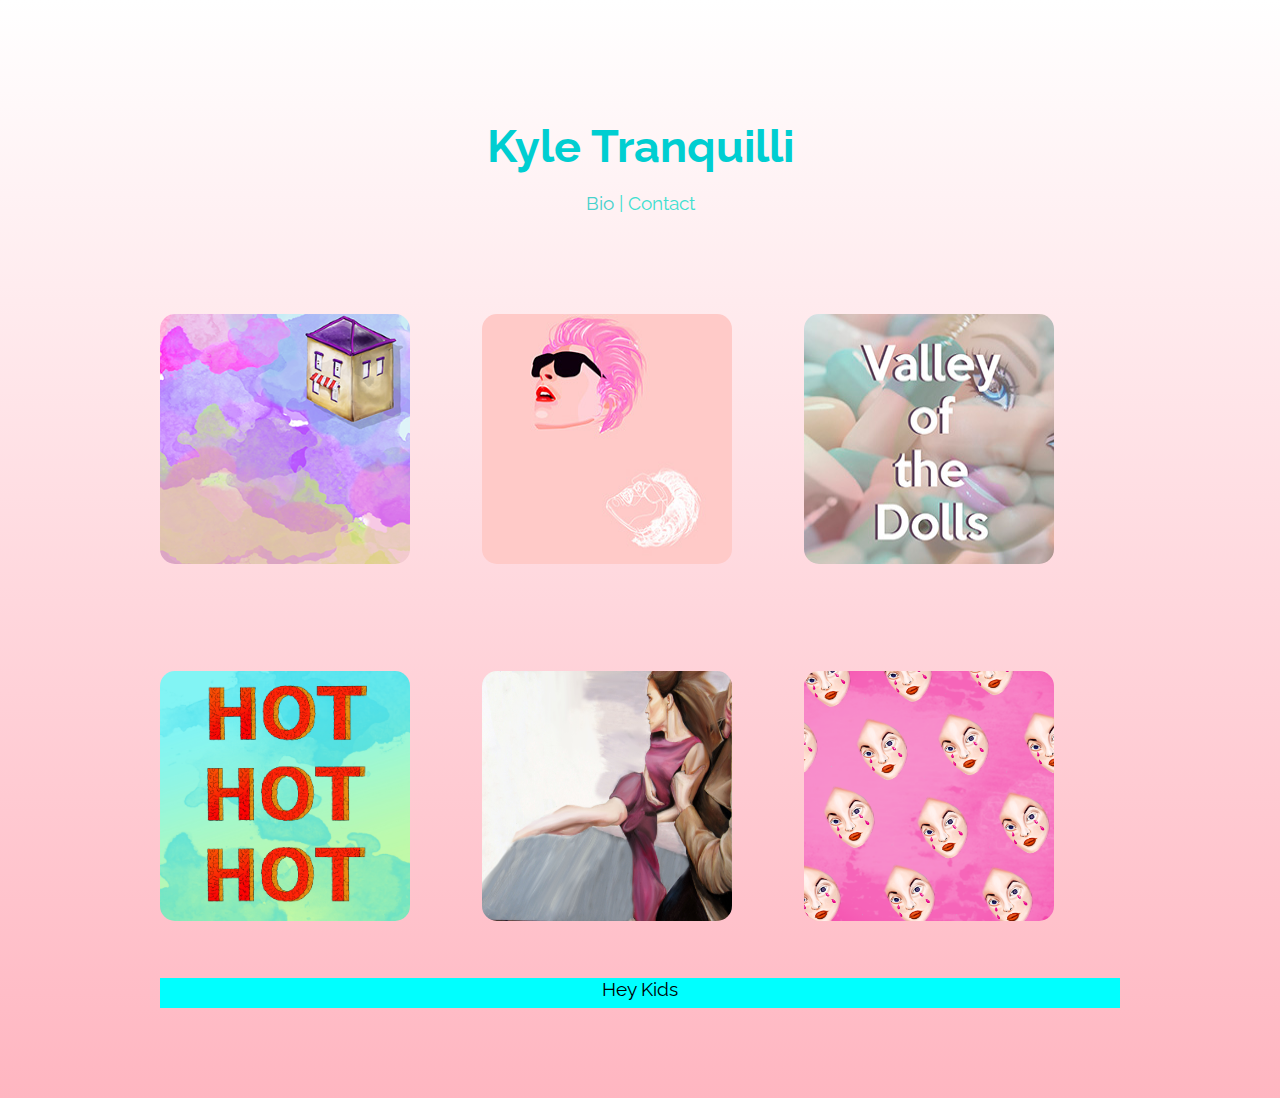
<file: index.html>
<!DOCTYPE HTML>
<html lang="en">
	<head>
		<meta charset="utf-8">
		<meta name="description" content="A page for exploring basic HTML documents">
		<title>Kyle Tranquilli</title>
		<link rel="stylesheet" type="text/css" href="styles.css">
        <link href="https://fonts.googleapis.com/css?family=Raleway" rel="stylesheet">
	</head>
	<body>
        <div class="container">
            <h1>Kyle Tranquilli</h1>
            <nav> <a href="index%20copy.html">Bio</a> | Contact</nav>
            <img src="Po2%20copy.png" width=250px height=250px>
            <img src="Illustration3%20copy.jpg"width=250px height=250px>
            <img src="Valley%20of%20Dolls%20copy.jpg"width=250px height=250px>
            <img src="Hot2%20copy.jpg" width=250px height=250px>
            <img src="Kick%20Final%20copy.jpg"width=250px height=250px>
            <img src="Illustration5%20copy.png"width=250px>
            <footer>Hey Kids</footer>
            
        </div>
	</body>
</html>
</file>
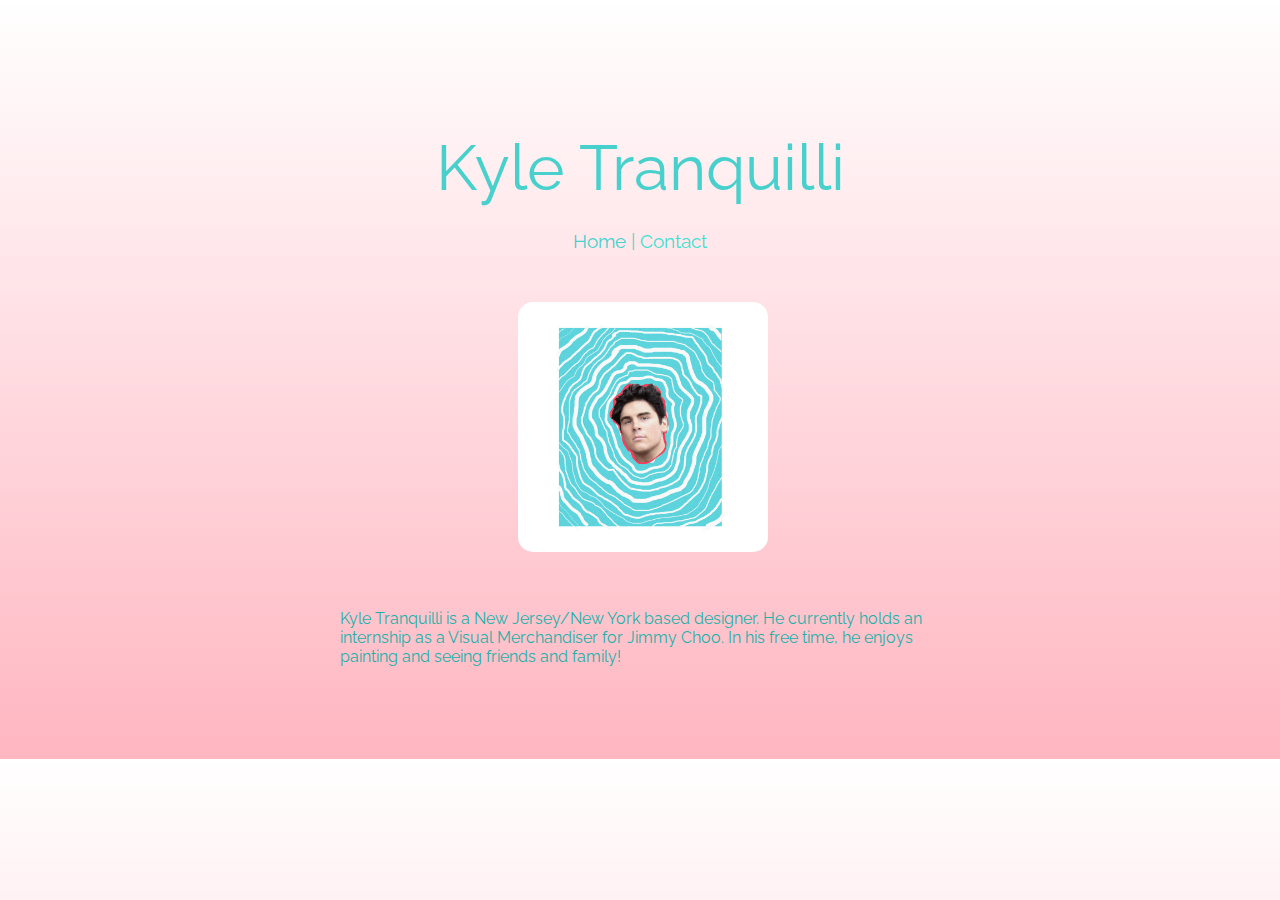
<file: index copy.html>
<!DOCTYPE HTML>
<html lang="en">
	<head>
		<meta charset="utf-8">
		<meta name="description" content="A page for exploring basic HTML documents">
		<title>Kyle Tranquilli</title>
		<link rel="stylesheet" type="text/css" href="styles%20copy.css">
        <link href="https://fonts.googleapis.com/css?family=Raleway" rel="stylesheet">
	</head>
	<body>
        <div class="container">
        <header>Kyle Tranquilli</header>
        <nav> <a href="index.html">Home</a> | Contact</nav>
        <img src="Instagram%202.jpg"width=250px; height=250px;>
        <p>Kyle Tranquilli is a New Jersey/New York based designer. He currently holds an internship as a Visual Merchandiser for Jimmy Choo. In his free time, he enjoys painting and seeing friends and family!</p>
        </div>
	</body>
</html>
</file>
<file: styles.css>
/* Begin CSS Reset code */
html, body, div, span, applet, object, iframe,
h1, h2, h3, h4, h5, h6, p, blockquote, pre,
a, abbr, acronym, address, big, cite, code,
del, dfn, em, img, ins, kbd, q, s, samp,
small, strike, strong, sub, sup, tt, var,
b, u, i, center,
dl, dt, dd, ol, ul, li,
fieldset, form, label, legend,
table, caption, tbody, tfoot, thead, tr, th, td,
article, aside, canvas, details, embed, 
figure, figcaption, footer, header, hgroup, 
menu, nav, output, ruby, section, summary,
time, mark, audio, video {
	margin: 0;
	padding: 0;
	border: 0;
	font-size: 100%;
	font: inherit;
	vertical-align: baseline;
}
/* HTML5 display-role reset for older browsers */
article, aside, details, figcaption, figure, 
footer, header, hgroup, menu, nav, section {
	display: block;
}
/* End CSS Reset code */

html{
	 background: linear-gradient(white,lightpink);
  
}
body{
	width:100%;
    font-size: 2em;
    font-family: 'Raleway', sans-serif;
}
header{
	background:orange;
	height:100px;
        }
nav{
    width: 960px;
    margin-left: auto;
    margin-right: auto;
    margin-top: 20px;
    font-size: .6em;
    color: turquoise;
    font-family: 'Raleway', sans-serif;
    text-align: center;
}
aside{
	background:green;
	width:200px;
	float: left;
    Height: 900px;
    
}
article{
    }
p{
    width: 600px;
    height:60px;
    margin-left: auto;
    margin-right: auto;
    margin-top: 30px;
    font-size: .5em;
    color: mediumturquoise;
    font-family: 'Raleway', sans-serif;
    text-align: left;
    
    
}
footer{
    background: cyan;
    text-align: center;
    margin-top: 50px;
	height:30px;
	clear:both;
    font-size: .6em;
    
}
.container{
    width: 960px;
    height:auto;
    margin-left: auto;
    margin-right: auto;
    margin-top: 120px;
    margin-bottom: 90px;
    align-self: center;
}
h1 {
    color: darkturquoise;
    font-size: 1.4em;
    font-weight:bold;
    text-align: center
}
img{
    display: inline;
    margin-left: auto;
    margin-right: auto;
    border-radius: 15px;
    margin: 100px 64px 0px 0px;
}
img:hover{
    opacity: .6;
    -wekit-transition: all .9s ease-in-out;
    -wekit-transition: all .4s ease-in-out;
    -moz-transition: all .4s ease-in-out;
}
a{
    color: mediumturquoise;
    text-decoration: none;
}

}
img{
    align-content: center;
}
</file>
